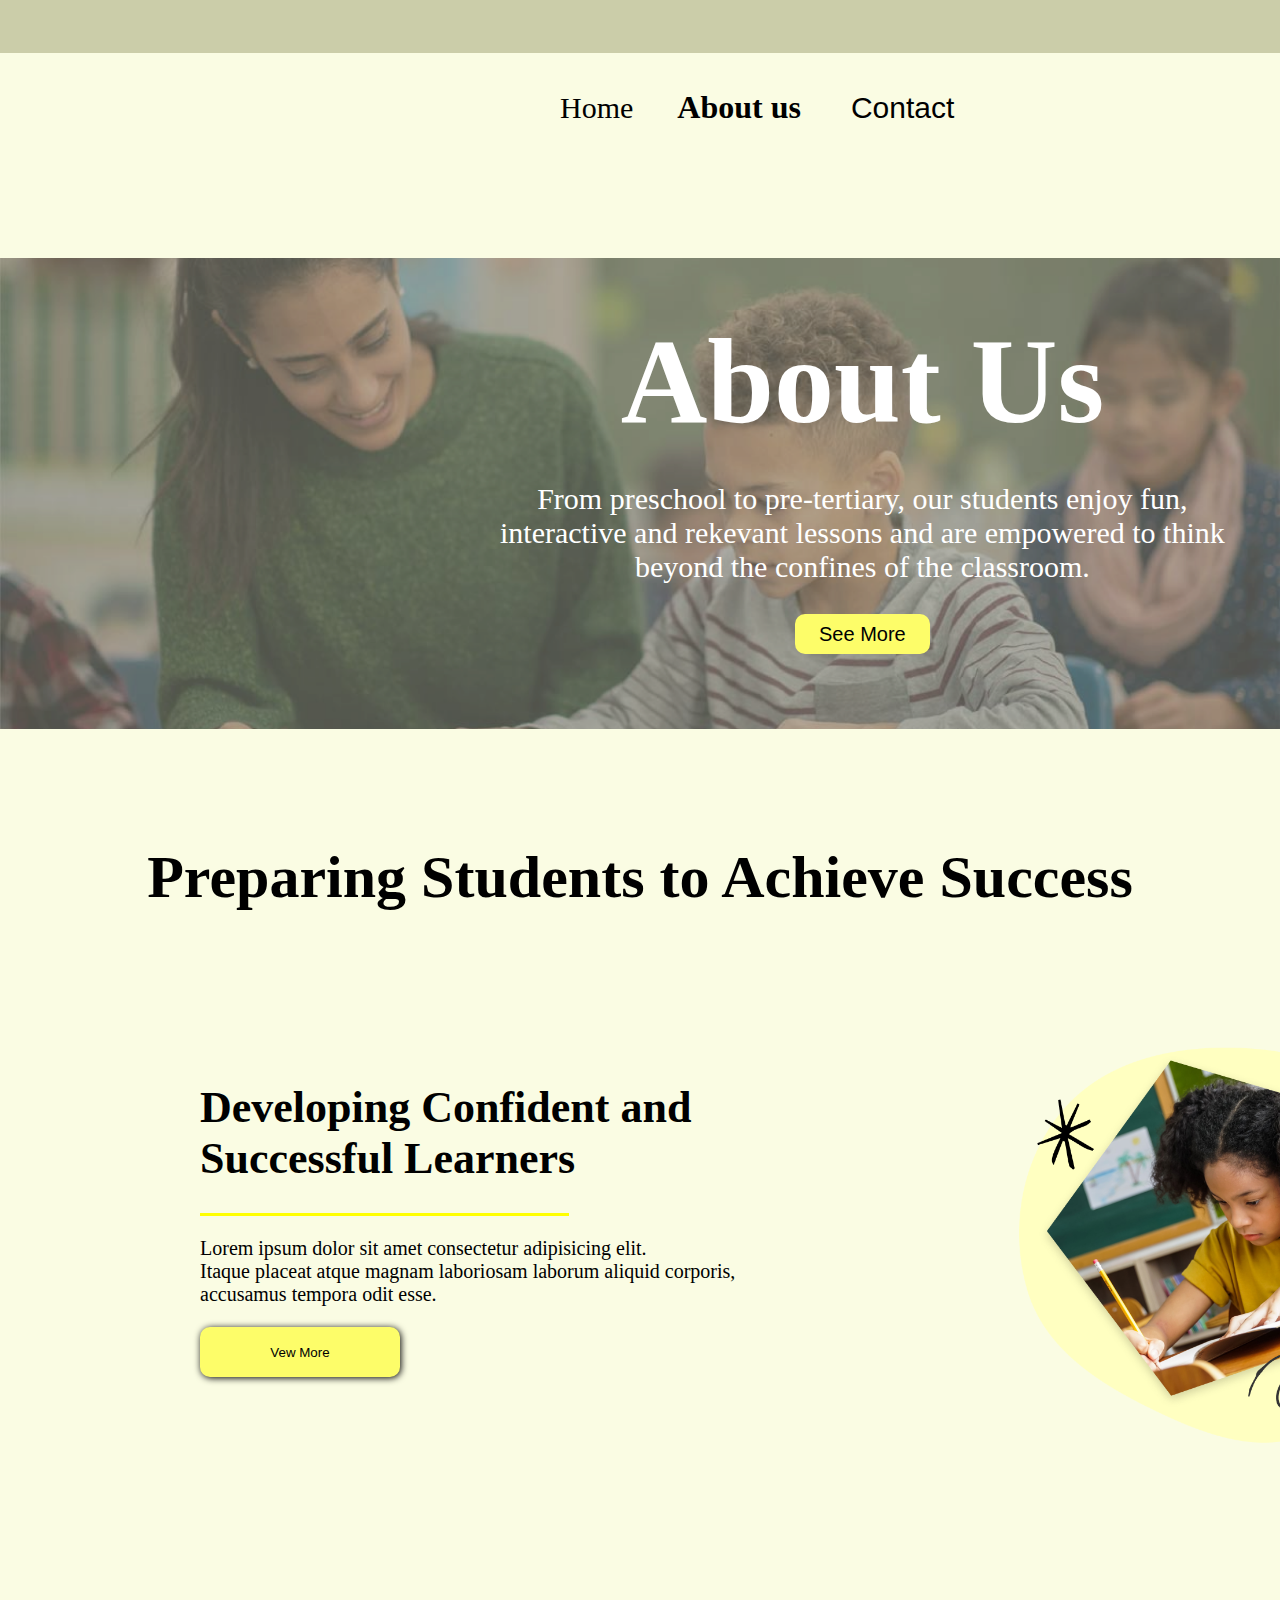
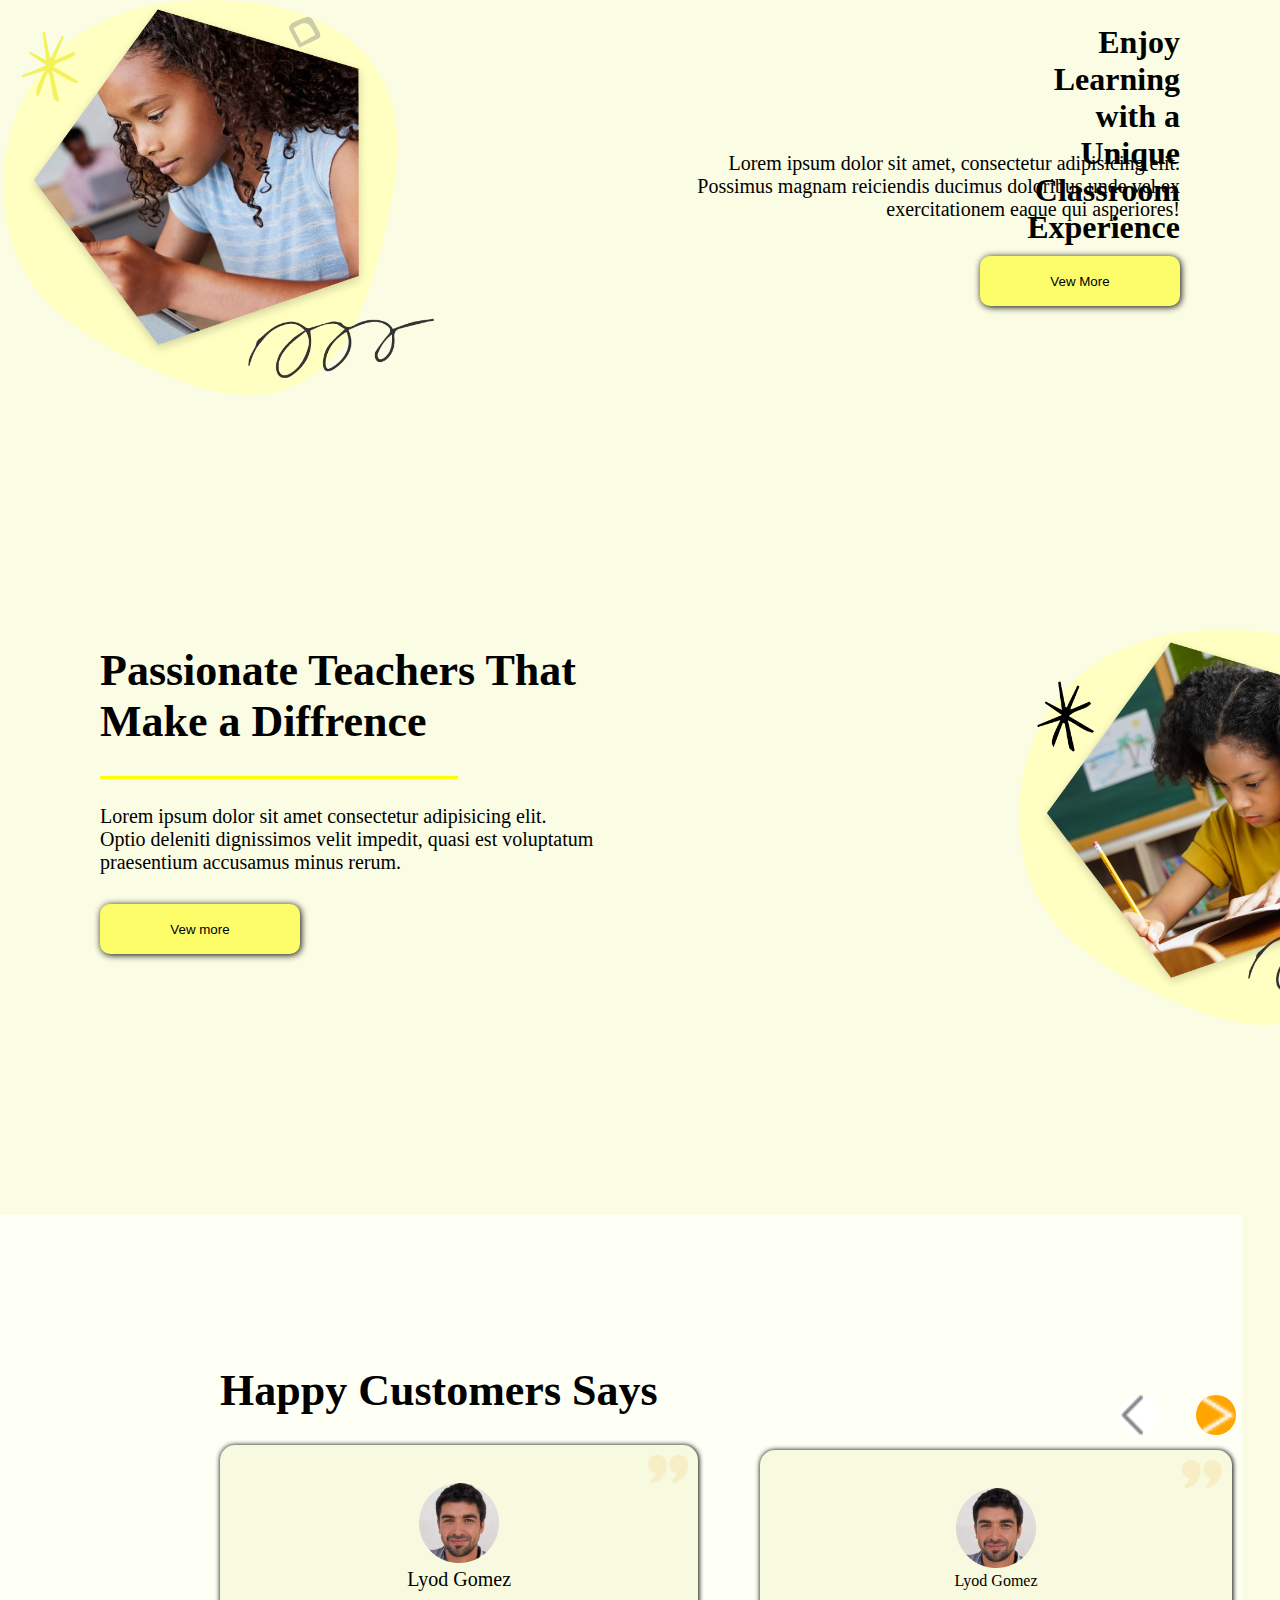
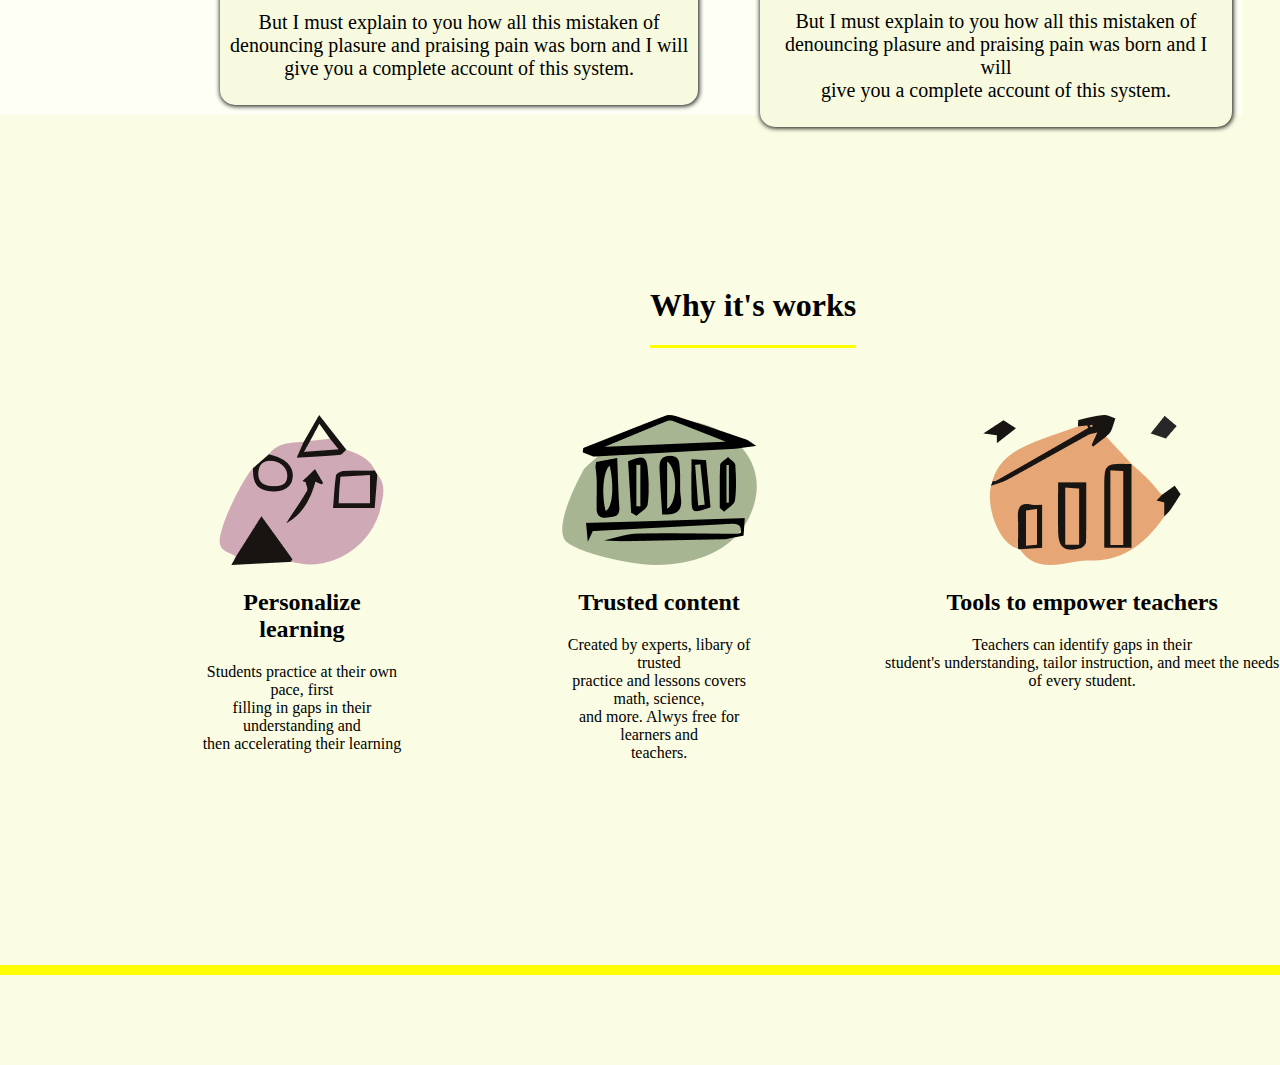
<file: index.html>
<!DOCTYPE html>
<html lang="en">
<head>
    <meta charset="UTF-8">
    <meta name="viewport" content="width=device-width, initial-scale=1.0">
    <title>School</title>
    <link rel="stylesheet" href="./about_us.css">
</head>
<body>
    <header>
        <div class="ul">
        </div>
        <div class="menu">
            <ul>
                <li class="con">Home</li>
                <li class="con" id="a">About us</li>
                <a href="./contact/contact.html"> <button class="btn1"><li class="con">Contact </li></button></a>
            </ul>
        </div>
        <div class="bg">
        </div>
        <div class="c">
            <div class="au"><h1>About Us</h1></div>
            <div>
                <p class="p">From preschool to pre-tertiary, our students enjoy fun,<br>
                    interactive and rekevant lessons and are empowered to think <br> 
                    beyond the confines of the classroom.
                </p>
            </div>
            <button class="see">See More</button>
        </div>
    </header>
    <main class="main">
        <div class="bdy">
            <h1 class="">Preparing Students to Achieve Success</h1>
        </div>
        <div class="ev">
            <div class="dc">
                <h1>Developing Confident and <br>
                Successful Learners</h1>
            </div>
            <div class="exp1">
                <p>Lorem ipsum dolor sit amet consectetur adipisicing elit. <br>
                    Itaque placeat atque magnam laboriosam laborum aliquid corporis, <br>
                    accusamus tempora odit esse.
                </p>
            </div>
            <button class="vm">Vew More</button>
            <div class="img3"><img height="450" width="453" src="./photos/image 3.png" alt=""></div>
        </div>
        <div class="ev2">
            <div class="el">
                <h1>Enjoy Learning with a Unique <br>
                Classroom Experience</h1>
            </div>
            <div class="exp2">
                <p>Lorem ipsum dolor sit amet, consectetur adipisicing elit. <br>
                     Possimus magnam reiciendis ducimus doloribus unde vel ex <br>
                     exercitationem eaque qui asperiores!</p>
                     <button class="vew2">Vew More</button>
            </div>
            <img height="450" width="453" class="img2" src="./photos/image 2.png" alt="">
        </div>
        <div class="ev3">
            <div class="pt">
                <h1>Passionate Teachers That <br>
                    Make a Diffrence
                </h1>  
            </div>
            <div class="exp3">
                <p>
                    Lorem ipsum dolor sit amet consectetur adipisicing elit. <br>
                    Optio deleniti dignissimos velit impedit, quasi est voluptatum <br>
                    praesentium accusamus minus rerum.
                </p>
                <button class="vew3">Vew more</button>
            </div>
            <img height="450" width="453" class="img4" src="./photos/image 3.png" alt="">
        </div>
        <div class="revew">
            <div class="b1">
                <div class="top"><h1>Happy Customers Says</h1></div>
                <div class="info1">
                    <div class="coma"><img src="./photos/comma.png" alt=""></div>
                    <div class="face"><img src="./photos/face.png" alt=""></div>
                    <div class="name"><span>Lyod Gomez</span></div>
                    <div class="des">
                        <p>But I must explain to you how all this mistaken of <br>
                            denouncing plasure and praising pain was born and I will <br>
                            give you a complete account of this system.
                        </p>
                    </div>
                </div>
            </div>
            <div class="b2">
                <div class="info1">
                    <div class="arro">
                        <img src="./photos/arrow-left-dark.png" alt="">
                    </div>
                    <div>
                        <img class="r" src="./photos/arrow-right-white.png" alt="">
                    </div>
                    <div class="coma"><img src="./photos/comma.png" alt=""></div>
                    <div class="face"><img src="./photos/face.png" alt=""></div>
                    <div class="name"><span>Lyod Gomez</span></div>
                    <div class="des">
                        <p>But I must explain to you how all this mistaken of <br>
                            denouncing plasure and praising pain was born and I will <br>
                            give you a complete account of this system.
                        </p>
                    </div>
                </div>
            </div>
        </div>
    </main>
    <footer class="final">
        <div class="ev4">
            <div class="hl">
                <h1>Why it's works</h1>
            </div>
            <div class="ptt">
                <div class="i1">
                    <img src="./photos/icon1.png" alt="">
                    <h2>Personalize learning</h2>
                    <p>Students practice at their own pace, first <br>
                        filling in gaps in their understanding and <br>
                        then accelerating their learning
                    </p>
                </div>
                <div class="i2">
                    <img src="./photos/icon2.png" alt="">
                    <h2>Trusted content</h2>
                    <p>Created by experts, libary of trusted <br>
                        practice and lessons covers math, science,<br>
                        and more. Alwys free for learners and <br>
                        teachers.
                    </p>
                </div>
                <div class="i3">
                    <img src="./photos/icon3.png" alt="">
                    <h2>Tools to empower teachers</h2>
                    <p>Teachers can identify gaps in their <br>
                        student's understanding, tailor instruction,
                        and meet the needs of every student.
                    </p>
                </div>
            </div>
        </div>
    </footer>
</body>
</html>
</file>
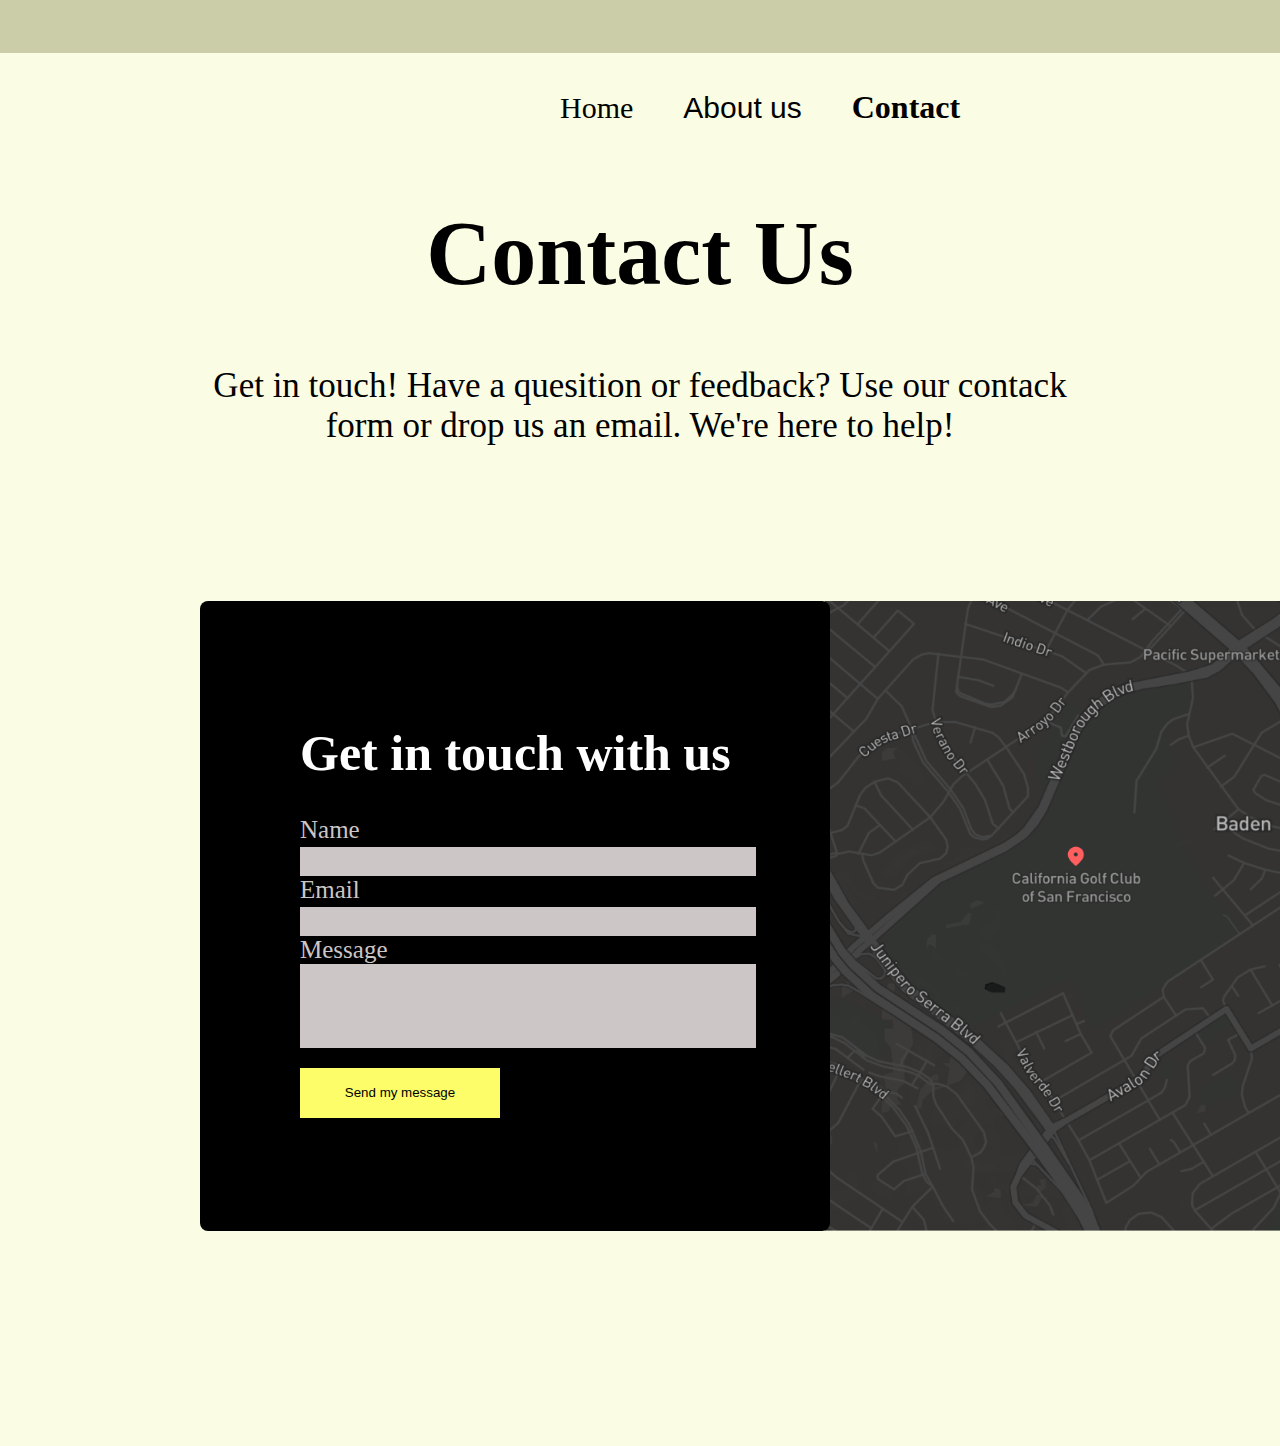
<file: contact/contact.html>
<!DOCTYPE html>
<html lang="en">
<head>
    <meta charset="UTF-8">
    <meta name="viewport" content="width=device-width, initial-scale=1.0">
    <title>Document</title>
    <link rel="stylesheet" href="./contact.css">
</head>
<body>
    <header>
        <div class="ul">
        </div>
        <div class="menu">
            <ul>
                <li class="same">Home</li>
                <a href="../index.html"><button class="btn1"><li class="same">About us</li></button></a>
                <li class="same" id="c">Contact </li>
            </ul>
        </div>
        <div class="ex1">
            <h1 class="cu">Contact Us</h1>
            <p class="p1">Get in touch! Have a quesition or feedback? Use our contack <br>
                form or drop us an email. We're here to help!
            </p>
        </div>

        <div class="fm">
            <div class="form">
                <h1>Get in touch with us</h1>
                <div class="msg">
                    <span class="nm">Name</span>
                    <form action="">
                        <input class="t1" type="text"><br>
                        <span class="nm">Email</span><br>
                        <input class="t1" type="email"><br>
                        <span class="nm">Message</span><br>
                        <input class="t2" type="text"><br>
                        <button class="btn" type="submit">Send my message</button>
                    </form></div>
            </div>
            <div class="map">
                <img height="630px" width="500px" src="./map.png" alt="">
            </div>
        </div>

    </header>
    
</body>
</html>
</file>
<file: about_us.css>
body{
    margin: 0;
    padding: 0;
    background: #fafce3;
}

.ul{
    position: relative;
    width: 100%;
    height: 53px;
    background: #CBCDA9;
}
.menu{
    position: absolute;
    display: flex;
    text-align: center;
    margin-left: 500px;
    margin-top: 20px;
    align-items: center;
    z-index: 1;
}
.con{
    position: relative;
    display: flex;
    display: inline;
    padding: 20px;
    font-size: 30px;
}
#a{
    font-weight: bold;
    font-size: 32px;
}
.bg{
    position: absolute;
    background: url('./photos/banner.png');
    width: 100%;
    height: 100vh;
    background-position: center;
    background-size: contain;
    background-repeat: no-repeat;
    display: flex;
    justify-content: center;
    margin-top: -10px;
}
.c{
    position: absolute;
    margin-top: 180px;
    text-align: center;
    align-content: center;
    margin-left: 500px; 
    font-size: 30px;
    color: white;
}
.au{
    font-size: 60px;
}
.p{
    display: flex;
    margin-top: -50px;
}
.see{
    border: none;
    height: 40px;
    width: 135px;
    font-size: 20px;
    border-radius: 10px;
    background-color: rgb(253, 253, 105);
    text-align: center;
}
.main{
    position: relative;
    margin-left: 100px;
    margin-right: 100px;
}
.bdy{
    display: flex;
    justify-content: center;
    margin-top: 750px;
    align-items: center;
    font-size: 30px;
}
.dc{
    border-bottom: solid yellow ;
    border-image: linear-gradient(to right, yellow 75%, transparent 50%) 100% 1;
    position: absolute;
    margin-top: 100px;
    margin-left: 100px;
    font-size: 22px;
}
.exp1{
    position: absolute;
    margin-top: 265px;
    margin-left: 100px;
    font-size: 20px;
}
.vm{
    position: absolute;
    height: 50px;
    width: 200px;
    border-radius: 10px;
    border: none;
    outline: none;
    box-shadow: 1px 1px 7px;
    background-color: rgb(253, 253, 105);
    margin-top: 375px;
    margin-left: 100px;
}
.img3{
    position: absolute;
    margin-left: 900px;
    margin-top: 50px;
}
.ev2{
    position: relative;
    margin-top: 650px;
    text-align: right;
    
}
.exp2{
    position: relative;
    top: 150px;
    font-size: 20px;
}
.vew2{
    position: relative;
    height: 50px;
    width: 200px;
    border-radius: 10px;
    border: none;
    outline: none;
    box-shadow: 1px 1px 7px;
    background-color: rgb(253, 253, 105);
    top: 15px;
}
.el{
    position: absolute;
    border-bottom: solid yellow;
    border-image: linear-gradient(to left, yellow 75%, transparent 50%) 100% 1;
    margin-left: 900px;
}
.img2{
    position: relative;
    right: 740px;
    bottom: 190px;
}
.ev3{
    position: relative;
    height: 600px;
}

.pt{
    font-size: 22px;
    position: absolute;
    border-bottom: solid yellow ;
    border-image: linear-gradient(to right, yellow 75%, transparent 50%) 100% 1;

}
.exp3{
    position: relative;
    top: 135px;
    font-size: 20px;
    top: 190px;
}
.vew3{
    position: relative;
    height: 50px;
    width: 200px;
    border-radius: 10px;
    border: none;
    outline: none;
    box-shadow: 1px 1px 7px;
    background-color: rgb(253, 253, 105);
    top: 10px;

}
.img4{
    position: absolute;
    margin-left: 900px;
    margin-top: -170px;
    
}
.arro{
    position: absolute;
    display: flex;
    
    margin-left: 350px;
    margin-top: -65px;
    border-radius: 180px;
    height: 40px;
    width: 40px;
    background-color: rgb(255, 255, 255);
}
.r{
    position: absolute;
    height: 40px;
    width: 40px;
    border-radius: 100px;
    background-color: orange;
    margin-left: 200px;
    margin-top: -65px;
    align-content: center;
}

.revew{
    position: relative;
    background: #fefff5;
    height: 500px;
    width: 115%;
    margin-left:  -100px; ;
}
.b1{
    position: absolute;
    top: 120px;
    left: 220px;
    font-size: 20px;
}
.top{
    font-size: 22px;
}
.info1{
    background: #f7fade;
    border-radius: 15px;
    padding-left: 10px;
    padding-right: 10px;
    padding-bottom: 5px;
    padding-top: 10px;
    align-content: center;
    justify-content: center;
    text-align: center;
    box-shadow: .5px .5px 5px;
}
.des{
    font-size: 20px;
}
.coma{
    position: relative;
    display: flex;
    justify-content: flex-end;
    opacity: 10%;
}
.b2{
    position: absolute;
    top: 225px;
    left: 750px;
    padding-left: 10px;
    padding-right: 10px;
    padding-bottom: 5px;
    padding-top: 10px;
}

.btn1{
    background-color: #fafce3;
    border: none;
}
.final{
    height: 800px;
}
.ev4{
    border-bottom: 10px solid yellow;
    position: relative;
    padding-left: 100px;
    margin-top: 150px;
    height: 700px;

}
.hl{
    position: absolute;
    margin-left: 550px;
    border-bottom: solid yellow;
}
.ptt{
    display: flex;
}
.i1{
    position: relative;
    margin-top: 150px;
    margin-left: 100px;
    text-align: center;
    
}
.i2{
    position: relative;
    margin-top: 150px;
    margin-left: 150px;
    text-align: center;

}
.i3{
    position: relative;
    margin-top: 150px;
    margin-left: 120px;
    text-align: center;
}
</file>
<file: contact/contact.css>
body{
    margin: 0;
    padding: 0;
    background: #fafce3;
    margin-bottom: 1000px;
}
.ul{
    position: relative;
    display: flex;
    width: 100%;
    height: 53px;
    background: #CBCDA9;
}
.menu{
    position: relative;
    display: flex;
    text-align: center;
    margin-left: 500px;
    margin-top: 20px;
    align-items: center;
    z-index: 1;
}
.same{
    position: relative;
    display: flex;
    display: inline;
    padding: 20px;
    font-size: 30px;
}
#c{
    font-weight: bold;
    font-size: 32px;
}
.btn1{
    background-color: #fafce3;
    border: none;
}
.ex1{
    margin-top: 50px;
    position: relative;
    text-align: center;
    z-index: 1;
}
.cu{
    font-size: 90px;
}
.p1{
    font-size: 35px;
}
.fm{
    position: absolute;
    text-align: center;
    height: 580px;
    width: 610px;
    padding-left: 10px;
    padding-top: 20px;
    padding-bottom: 30px;
    padding-right: 10px;
    margin-left :200px; 
    margin-top: 120px;
    background-color: black;
    color: white;
    border-radius: 8px;
}
.form{
    position: absolute;
    margin-left: 90px;
    margin-top: 70px;
    font-size: 25px;
    
}
.msg{
    position: absolute;
    text-align: left;
    font-size: 25px;
}
.t1{
    position: relative;
    width:450px;
    height: 25px;
    background: #CCC6C6;
    border: solid .3px #CCC6C6;

}
.t2{
    position: relative;
    width: 450px;
    height: 80px;
    background: #CCC6C6;
    border: solid .3px #CCC6C6;
}
.nm{
    color: #CCC6C6;
}
.btn{
    position: relative;
    height: 50px;
    width: 200px;
    border: none;
    outline: none;
    box-shadow: 1px 1px 7px;
    background-color: rgb(253, 253, 105);
    top: 20px;
}
.map{
    position: relative;
    left: 560px;
    top: -20px;
    z-index: -1;
}
</file>
